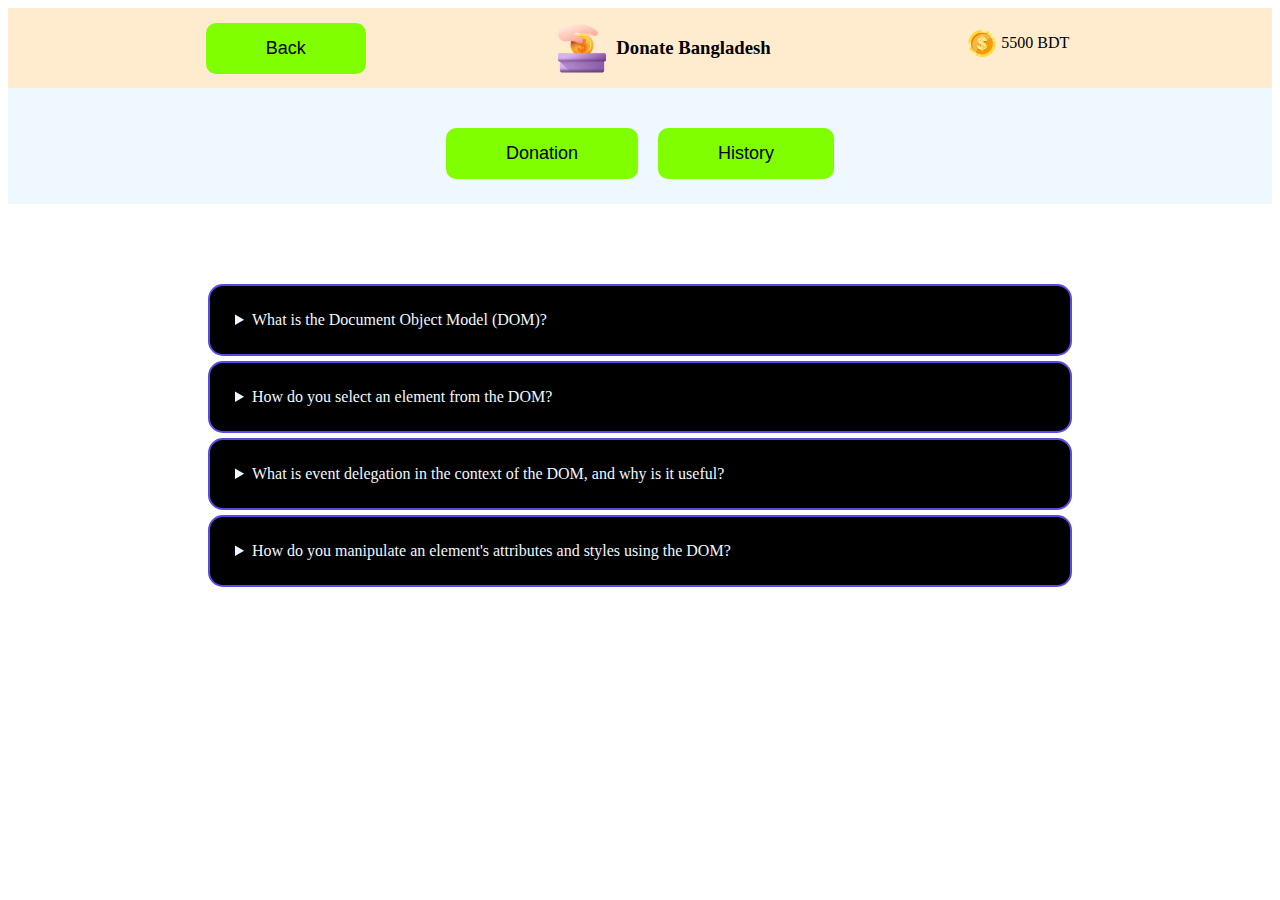
<file: question.html>
<!DOCTYPE html>
<html lang="en">
<head>
  <meta charset="UTF-8" />
  <meta name="viewport" content="width=device-width, initial-scale=1.0" />
  <title>Question Page</title>
  <link rel="stylesheet" href="style/styles.css" />
</head>

<body class="bg-base-200 text-white">

  <!-- 🔹 Header -->
  <header class="nav-bar flex justify-between items-center p-4 bg-base-100 shadow text-black">
    <div>
      <button id="back" class="btn btn-outline">Back</button>
    </div>

    <div class="Donate flex items-center gap-2">
      <img src="assets/logo.png" alt="Logo" class="w-8 h-8" />
      <h3 class="text-lg font-bold">Donate Bangladesh</h3>
    </div>

    <div class="ather Donate flex items-center gap-2">
      <img src="assets/coin.png" alt="Coin" class="w-6 h-6" />
      <p class="font-semibold">5500 BDT</p>
    </div>
  </header>

  <!-- 🔹 Buttons -->
  <div class="btn-section flex justify-center gap-4 mt-4">
    <button class="btn btn-primary">Donation</button>
    <button class="btn btn-secondary">History</button>
  </div>

  <main class="main-section">
  <!-- 🔹 Collapse Section -->
   <details class="details">
  <summary>What is the Document Object Model (DOM)?</summary>
  <p class="text-box"> The Document Object Model (DOM) is a programming interface for web documents, specifically HTML and XML. It represents the structure of a document as a logical tree, where each element, attribute, and piece of text in the document is represented as a "node" in this tree. 
      </p>
</details>
   <details class="details">
  <summary>How do you select an element from the DOM?</summary>
  <p class="text-box"> Selecting an element from the Document Object Model (DOM) in JavaScript involves using various methods provided by the document object, each suited for different selection criteria.
      </p>
</details>
   <details class="details">
  <summary>What is event delegation in the context of the DOM, and why is it useful?</summary>
  <p class="text-box"> Event delegation is a technique in JavaScript where a single event listener is attached to a parent element to handle events for multiple child elements, even if those children are dynamically added or removed from the DOM. 
      </p>
</details>
   <details class="details">
  <summary>How do you manipulate an element's attributes and styles using the DOM?</summary>
  <p class="text-box"> Manipulating an element's attributes and styles using the Document Object Model (DOM) involves accessing the element and then utilizing specific properties and methods.
      </p>
</details>
</main>

  <!-- 🔹 JavaScript -->
  <script>
    document.getElementById("back").addEventListener("click", function () {
      window.location.href = "index.html";
    });
  </script>
</body>
</html>
</file>
<file: style/styles.css>
/* Header section */
.nav-bar {
  display: flex;
  justify-content: space-evenly;
  align-items: center;
  background-color: blanchedalmond;
  padding: 5px;
  flex-wrap: wrap;
  position: sticky;
  top: 0;
}

.Donate {
  display: flex;
  align-items: center;
  gap: 10px;
}

.ather {
  padding-top: 20px;
  margin-bottom: 17px;
}

.Blog {
  font-size: large;
  background-color: chartreuse;
  border-radius: 10px;
  border: none;
  padding: 15px 60px;
  margin: 17px;
}
.Blog:hover {
  background-color: red;
  transform: scale(1.05);
}

/* Main section */
.main-section {
  margin: 80px 200px;
}

.btn-section {
  display: flex;
  justify-content: center;
  gap: 20px;
  padding-top: 40px;
  padding-bottom:25px ;
  background-color: aliceblue;
  position: sticky;
  top: 5em;
}

.btn {
  font-size: large;
  background-color: chartreuse;
  border-radius: 10px;
  border: none;
  padding: 15px 60px;
}
.btn:hover {
  background-color: red;
  transform: scale(1.05);
}

/* Card styles */
.card-section {
  margin-top: 50px;
}

.flax-content {
  display: flex;
  justify-content: center;
  margin-bottom: 40px;
}

.card {
  display: flex;
  flex-direction: row;
  background-color: rgb(248, 248, 248);
  width: 100%;
  max-width: 1140px;
  height: auto;
  padding: 32px;
  border-radius: 10px;
  gap: 20px;
  flex-wrap: wrap;
}


.Donate-img {
  width: 100%;
  max-width: 522px;
  height: auto;
  border-radius: 10px;
}

.text {
  font-weight: bold;
  max-width: 522px;
  margin: auto 0;
}

.input {
  width: 100%;
  height: 40px;
  margin: 10px 0 20px 0;
  padding: 5px;
  font-size: 16px;
}

.card-button {
  font-size: large;
  background-color: blue;
  color: white;
  border-radius: 10px;
  border: none;
  padding: 15px 30px;
  cursor: pointer;
  transition: background-color 0.3s, transform 0.3s;
}

.card-button:hover {
  background-color: red;
  transform: scale(1.05);
}

.details{
    background-color: black;
    border: 2px solid rgb(89, 73, 231);
    border-radius: 15px;
    padding: 25px;
    color: aliceblue;
    margin-top: 5px;
    font-size: 25px;
}
.text-box{
    border: 2px solid;
    padding: 5px;
}
/* Responsive Design */
@media (max-width: 768px) {
  .main-section {
    margin: 40px 20px;
  }

  .card {
    flex-direction: column;
    align-items: center;
    padding: 20px;
  }

  .Donate-img,
  .text {
    max-width: 100%;
  }
  
  }

  .card-button {
    width: 100%;
    padding: 12px 0;
  }

@media (max-width: 480px) {
  .nav-bar {
    flex-direction: column;
    align-items: center;
    text-align: center;
    gap: 15px;
    position: static;
    
  }
  .btn-section {
    flex-direction:column;
    gap: 5px;
    padding-bottom: 3px;
    position: static;
    padding: 4px 8px;
    font-size: 10px;
}
  }

  .card {
    padding: 10px;
  }

  .Blog {
    padding: 10px 30px;
  }

  .input {
    font-size: 14px;
  }

  .card-button {
    padding: 10px;
  }

  .text {
    font-size: 14px;
  }

  .ather {
    padding: 5px;
    margin-bottom: 10px;
    gap: 5px;
  }
  .details{
    font-size: 16px;
  }
</file>
